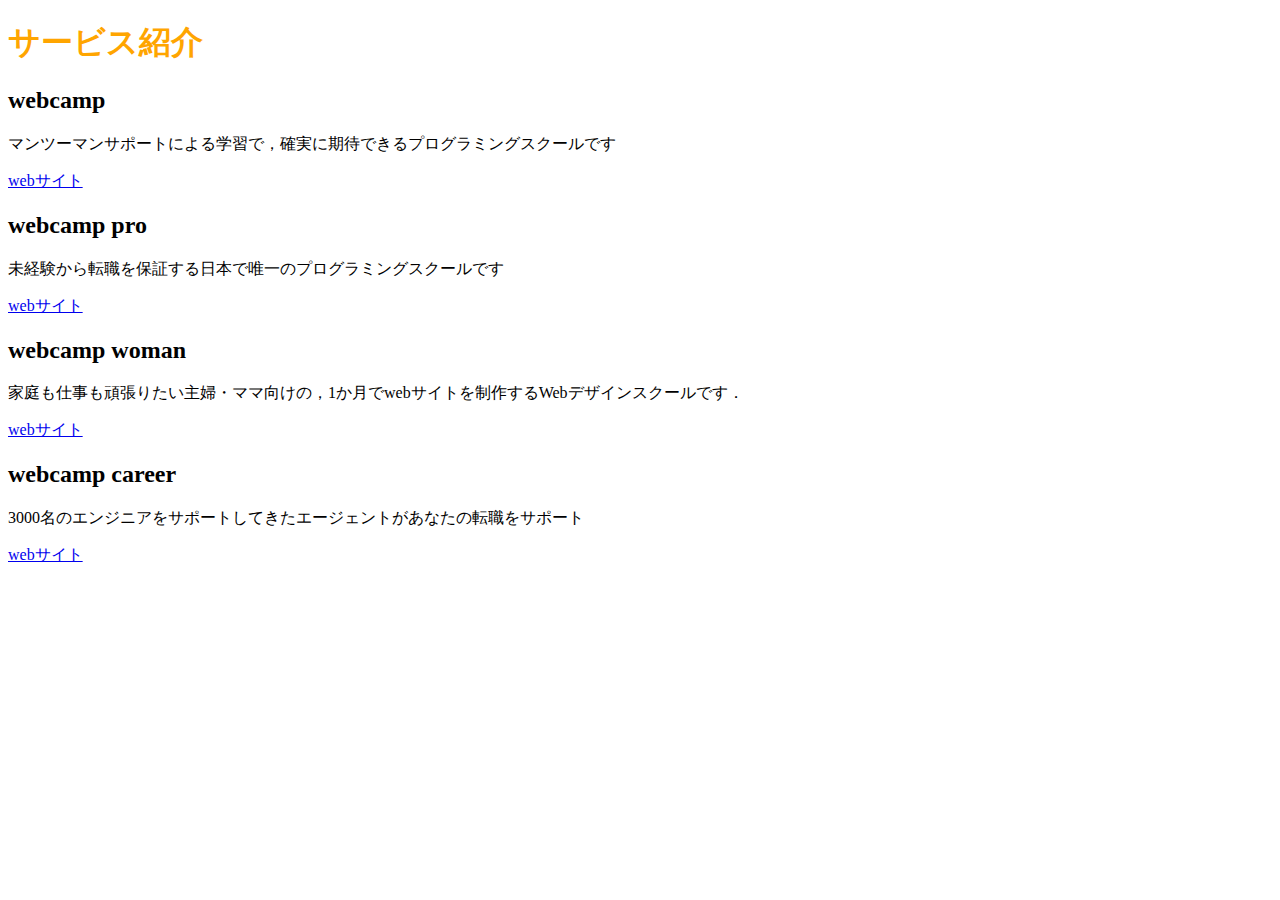
<file: chap2/index.html>
<!DOCTYPE HTML>
<html lang="ja">
<link rel="stylesheet" href="style.css">

<head>
    <meta charset="UTF-8" />
    <title>cahp2_exercise</title>
</head>

<body>
    <h1>サービス紹介</h1>
    <h2>webcamp</h2>
    <p>マンツーマンサポートによる学習で，確実に期待できるプログラミングスクールです</p>
    <a href="https://www.kochi-tech.ac.jp">webサイト</a>

    <h2>webcamp pro</h2>
    <p>未経験から転職を保証する日本で唯一のプログラミングスクールです</p>
    <a href="https://www.kochi-tech.ac.jp">webサイト</a>

    <h2>webcamp woman</h2>
    <p>家庭も仕事も頑張りたい主婦・ママ向けの，1か月でwebサイトを制作するWebデザインスクールです．</p>
    <a href="https://www.kochi-tech.ac.jp">webサイト</a>

    <h2>webcamp career</h2>
    <p>3000名のエンジニアをサポートしてきたエージェントがあなたの転職をサポート</p>
    <a href="https://www.kochi-tech.ac.jp">webサイト</a>
</body>

</html>
</file>
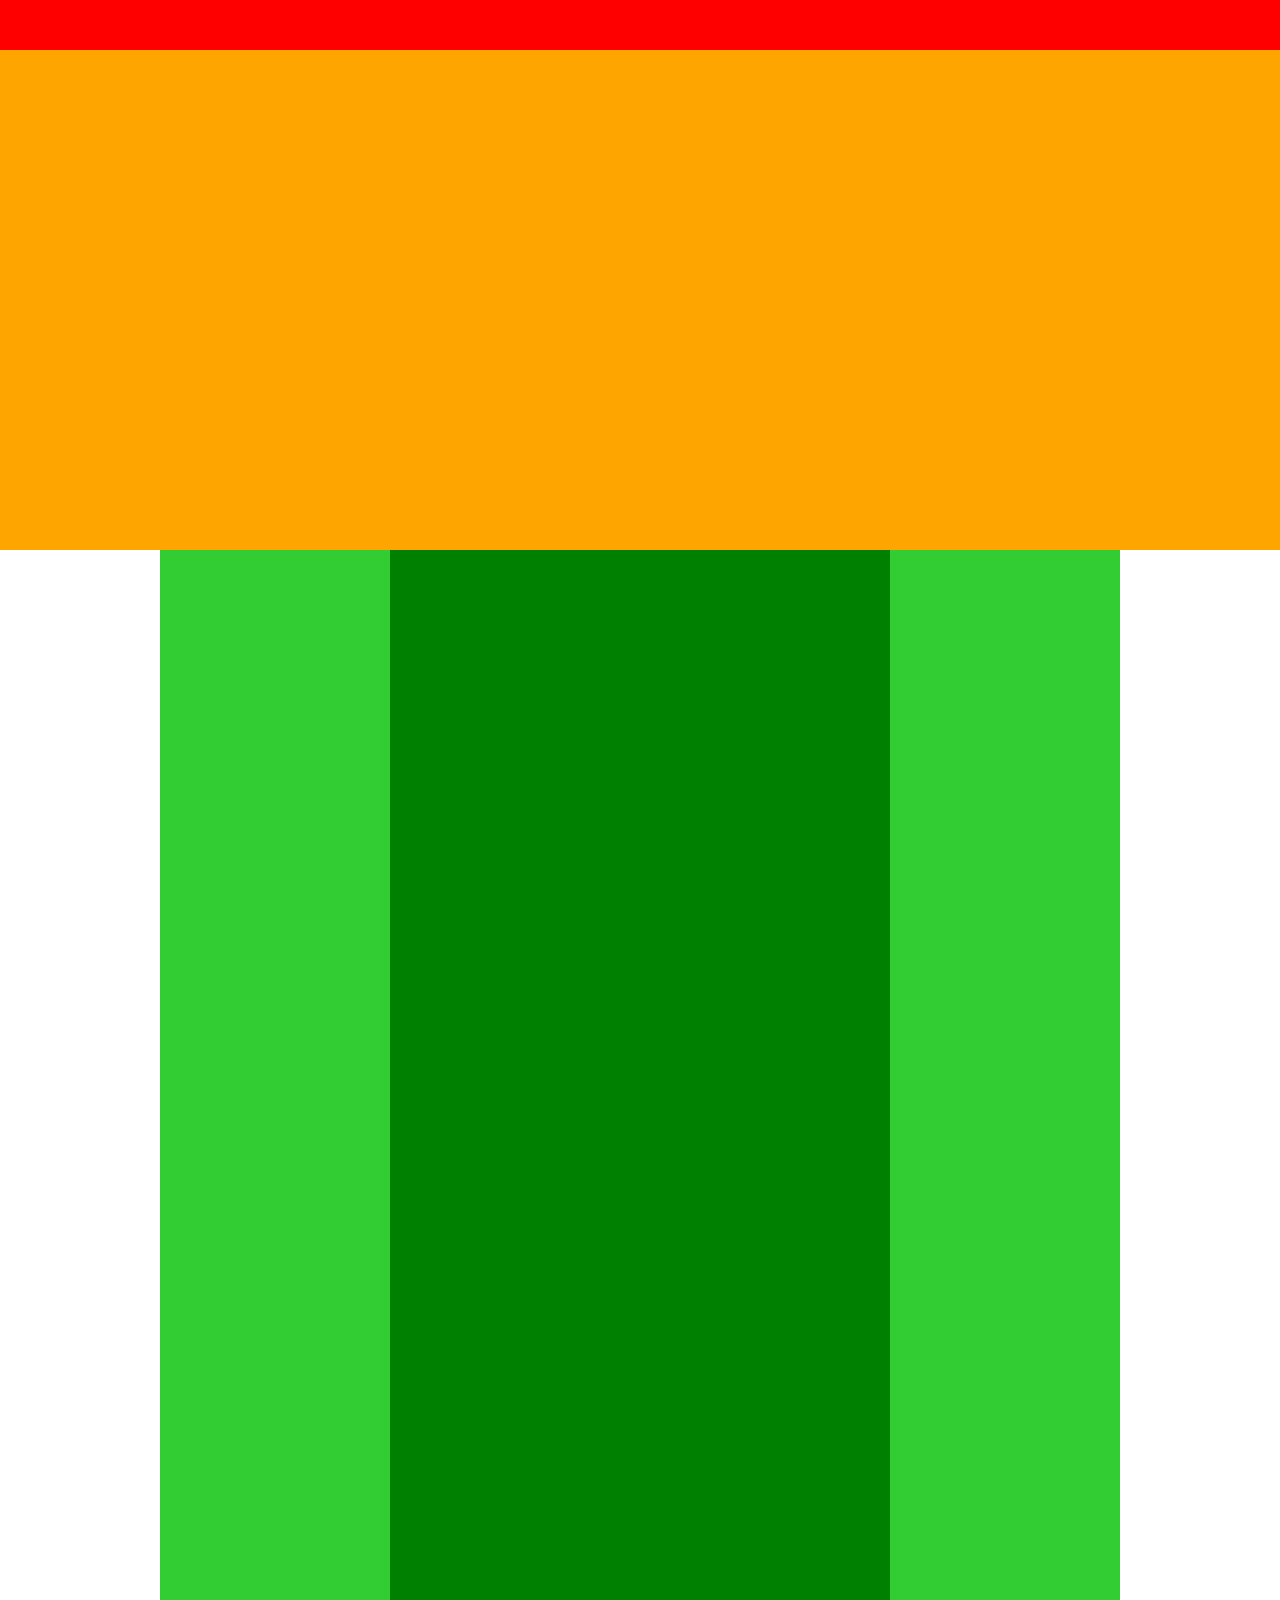
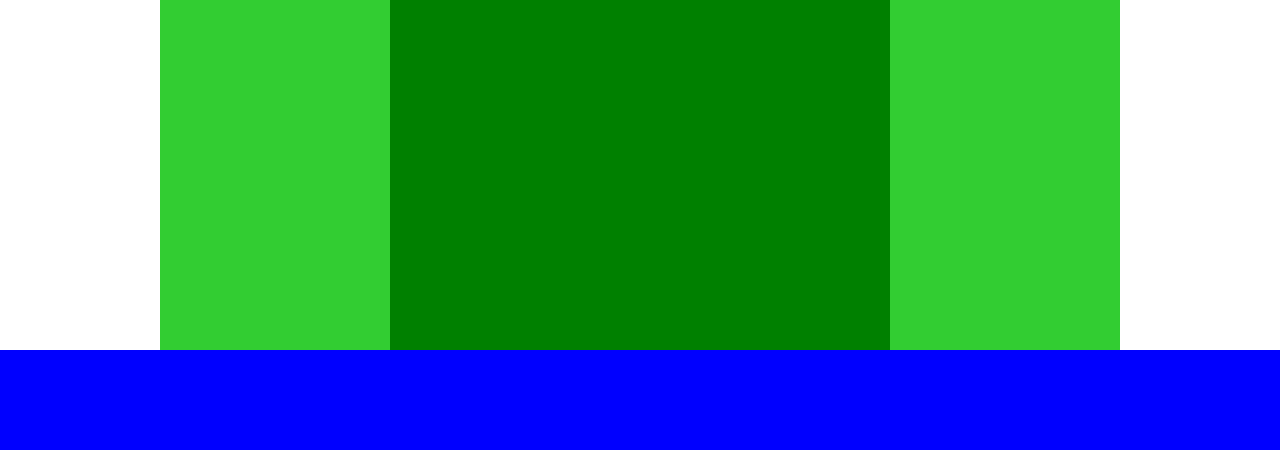
<file: chap4/index.html>
<!DOCTYPE html>
<html lang="ja">

<head>
    <meta charset="UTF-8">
    <link rel="stylesheet" href="style.css">
    <title>chap4_exercise</title>
</head>

<body>
    <div class="header">
    </div>

    <div class="main-visual">
        <div class="main-visual-content">

        </div>
    </div>

    <div class="main">
        <div class="back">
            <div class="front">

            </div>
        </div>

    </div>

    <div class="footer">

    </div>
</body>

</html>
</file>
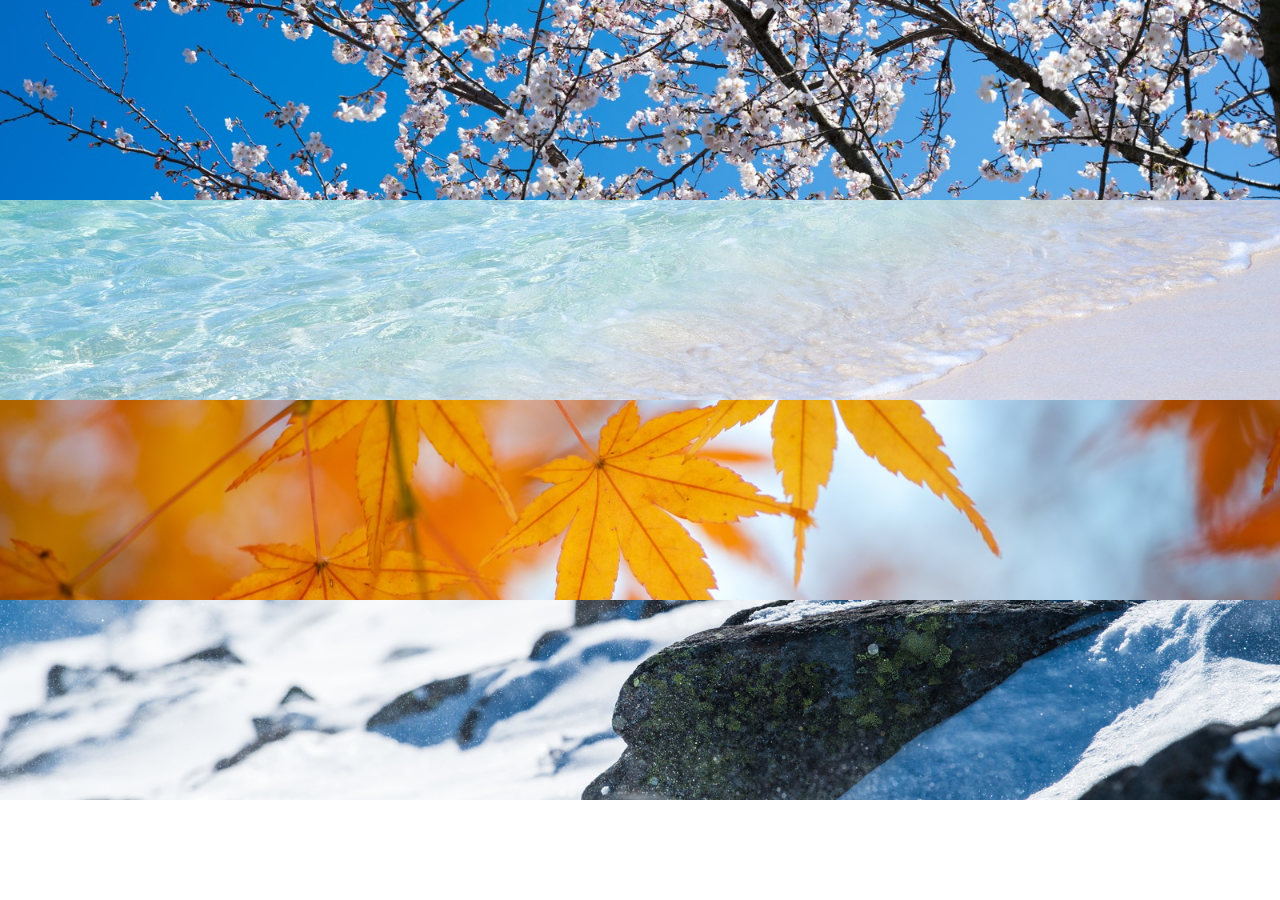
<file: chap6/index.html>
<!DOCTYPE html>
<html lang="ja"></html>
    <head>
        <meta charset="UTF-8">
        <link rel="stylesheet" href="style.css">
        <title>chap6 excercise</title>
    </head>
    <body>
        <div class="box1"></div>
        <div class="box2"></div>
        <div class="box3"></div>
        <div class="box4"></div>
    </body>
</html>
</file>
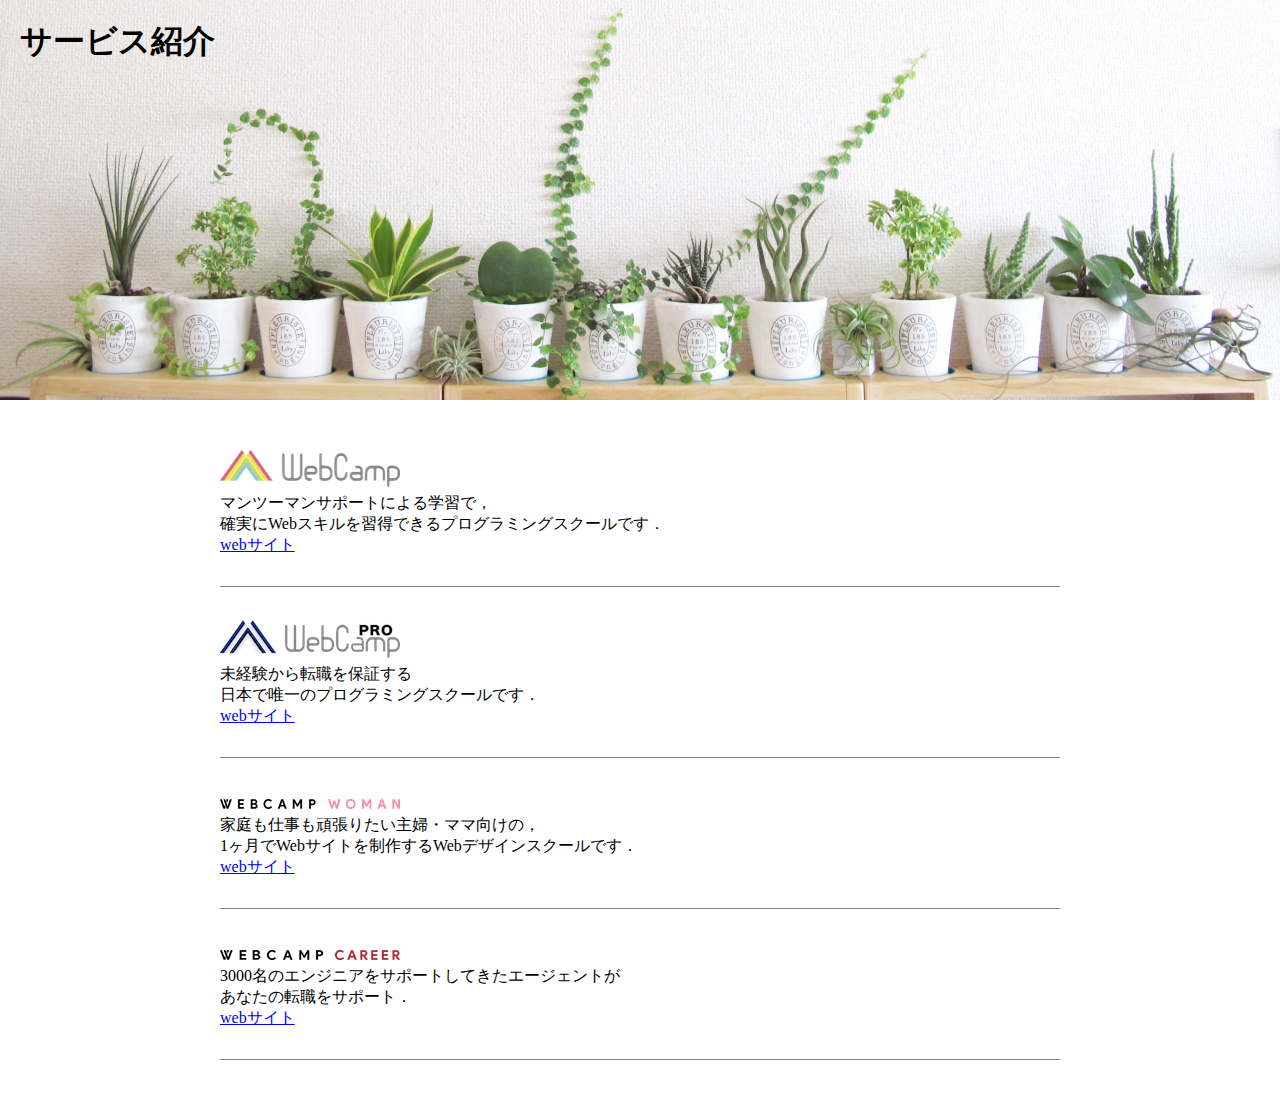
<file: chap7/index.html>
<!DOCTYPE html>
<html lang="ja">

<head>
    <meta charset="UTF-8">
    <link rel="stylesheet" href="style.css">
    <title>chap7_exercise</title>
</head>

<body>

    <section class="img">
        <h1 class="img-heading">
            サービス紹介
        </h1>
    </section>
    <main>
        <div class="service-box">
            <section class="service1">
                <h2><img src="./img/wc-logo.png"></h2>
                マンツーマンサポートによる学習で，<br>
                確実にWebスキルを習得できるプログラミングスクールです．<br>
                <a href="https://infratop.com">webサイト</a>
            </section>

            <section class="service2">
                <h2><img src="./img/wcp-logo.png"></h2>
                未経験から転職を保証する<br>
                日本で唯一のプログラミングスクールです．<br>
                <a href="https://infratop.com">webサイト</a>
            </section>
            <section class="service3">
                <h2><img src="./img/wcw-logo.png"></h2>
                家庭も仕事も頑張りたい主婦・ママ向けの，<br>
                1ヶ月でWebサイトを制作するWebデザインスクールです．<br>
                <a href="https://infratop.com">webサイト</a>
            </section>
            <section class="service4">
                <h2><img src="./img/wcc-logo.png"></h2>
                3000名のエンジニアをサポートしてきたエージェントが<br>
                あなたの転職をサポート．<br>
                <a href="https://infratop.com">webサイト</a>
            </section>
        </div>

    </main>
</body>

</html>
</file>
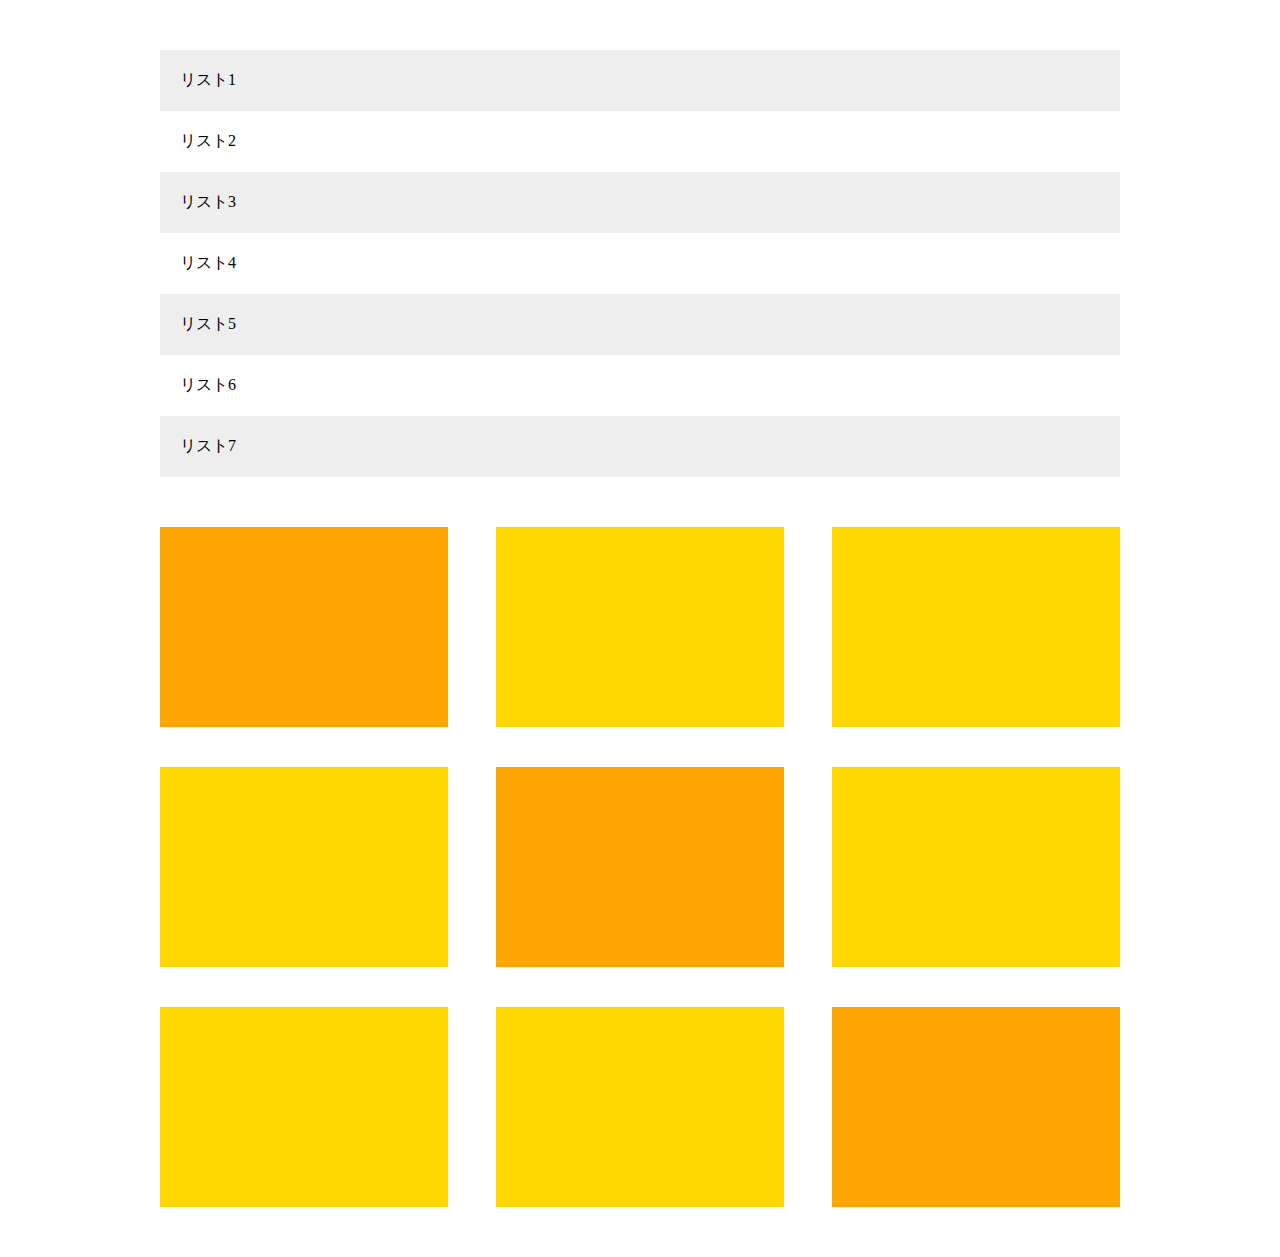
<file: chap8/index.html>
<!DOCTYPE html>
<html lang="ja">
    <head>
        <meta charset="UTF-8">
        <link rel="stylesheet" href="style.css">
        <title>chp8</title>
    </head>
    <body>
        <main>
            <ul class="item-list">
                <li class="item">リスト1</li>
                <li class="item">リスト2</li>
                <li class="item">リスト3</li>
                <li class="item">リスト4</li>
                <li class="item">リスト5</li>
                <li class="item">リスト6</li>
                <li class="item">リスト7</li>
            </ul>

            <div class="box-list">
                <div class="box"></div>
                <div class="box"></div>
                <div class="box"></div>
                <div class="box"></div>
                <div class="box"></div>
                <div class="box"></div>
                <div class="box"></div>
                <div class="box"></div>
                <div class="box"></div>
            </div>
        </main>
    </body>

</html>
</file>
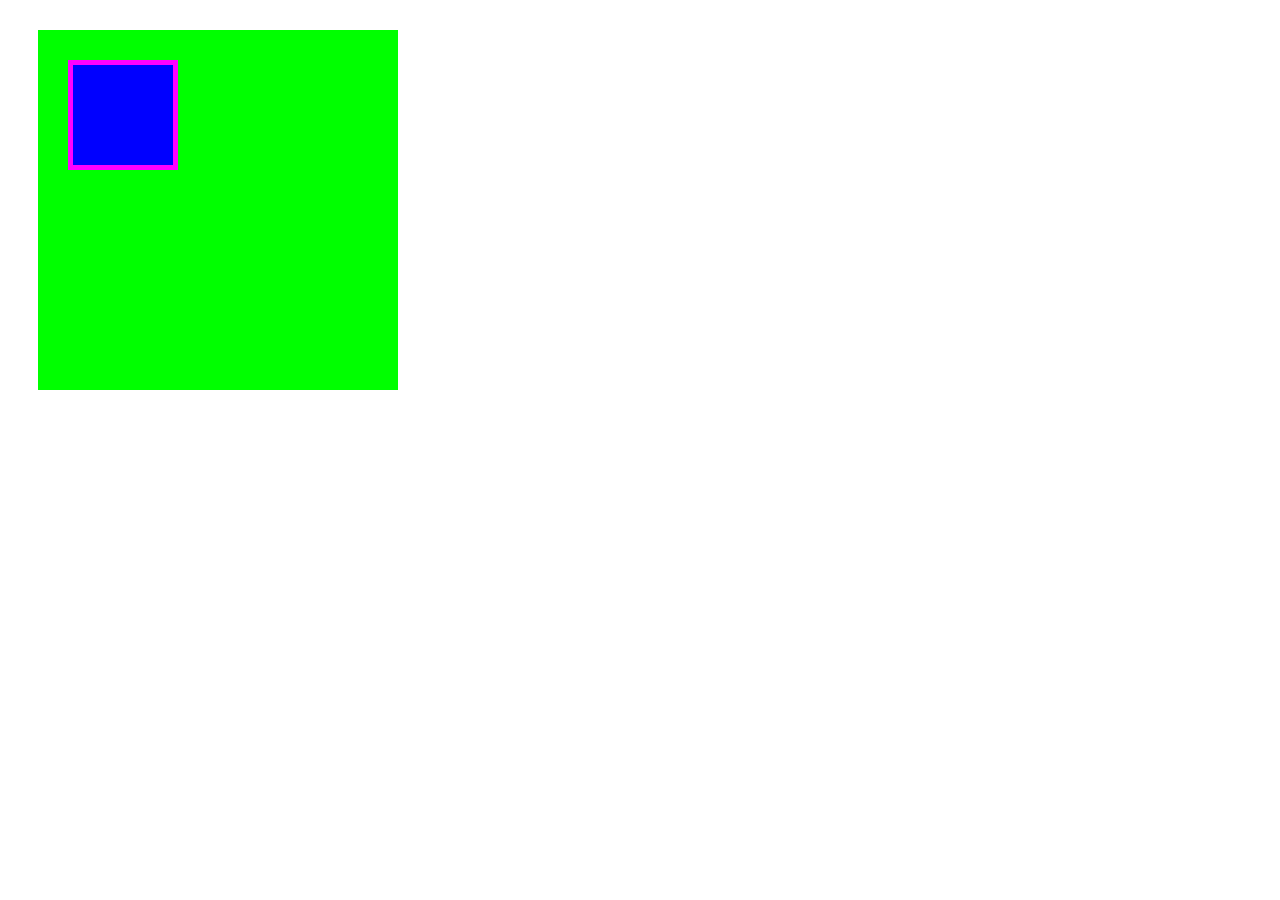
<file: chap3/box.html>
<!DOCTYPE html>
<html lang="ja">
  <head>
    <meta charset="UTF-8" />
    <!-- CSSファイルの読み込み -->
    <link rel="stylesheet" href="box.css" />
    <title>BOX</title>
  </head>

  <body>
    <!-- box1用のdiv -->
    <div class="box1">
      <div class="box2">
        
      </div>

    </div>
  </body>
</html>
</file>
<file: chap2/style.css>
h1 {
    color:orange;
}
.word-yellow {
    color: blue;
}
</file>
<file: chap4/style.css>
* {
    margin:0;
    padding:0;
    box-sizing:border-box;
}

.header {
    width: 100%; /* 横幅いっぱい */
    height: 50px; /* 高さ120px */
    background-color: red; /* 背景色red */
}

.main-visual {
    width: 100%; /* 横幅いっぱい */
    height: 500px; /* 高さ300px */
    background-color: orange; /* 背景色orange */
}


.main {
    width: 960px; /* 横幅840px */

    /*height: 1400px;  高さ1400px（多めに設定） */
    /*background-color: green; 背景色green */

    /*display: flex;  Flexboxの利用 */
    /*justify-content: center;  子要素の横並び・中央寄せ */
    margin: 0 auto
}

.back {
    width: 960px; /* 横幅600px */
    height: 1400px; /* 高さ600px */
    background-color: limegreen; /* 背景色limegreen */
}
  
.front {
    width: 500px; /* 横幅240px */
    height: 1400px; /* 高さ600px */
    background-color: green; /* 背景色palegreen */
    margin: 0 auto;
}

.footer {
    width: 100%; /* 横幅いっぱい */
    height: 100px; /* 高さ120px */
    background-color: blue; /* 背景色blue */
}
</file>
<file: chap6/style.css>
*{
    margin: 0;
    padding: 0;
    box-sizing: border-box;
    coler: #6c6b6b;
}

.box1{
    width: 100%;    
    height: 200px;
    background-image: url(./img/box1.jpg);
    background-size: cover;
    background-position: center;
}

.box2{
    width: 100%;    
    height: 200px;
    background-image: url(./img/box2.jpg);
    background-size: cover;
    background-position: center;
}
.box3{
    width: 100%;    
    height: 200px;
    background-image: url(./img/box3.jpg);
    background-size: cover;
    background-position: center;
}
.box4{
    width: 100%;    
    height: 200px;
    background-image: url(./img/box4.jpg);
    background-size: cover;
    background-position: center;
}
</file>
<file: chap7/style.css>
* {
    margin: 0;
    padding: 0;
    box-sizing: border-box;
}

.img {
    width: 100%;
    height: 400px;
    background-image: url(./img/mv.jpg);
    background-size: cover;
    background-position: bottom;
}

.img-heading {
    padding: 20px 20px;
}

.service-box {
    width: 840px;
    margin: 50px auto;
}

.service1 {
    margin-bottom: 30px;
    border-bottom: 1px solid #7f7f7f;
    padding-bottom: 30px;
}

.service2 {
    margin-bottom: 30px;
    border-bottom: 1px solid #7f7f7f;
    padding-bottom: 30px;
}

.service3 {
    margin-bottom: 30px;
    border-bottom: 1px solid #7f7f7f;
    padding-bottom: 30px;
}

.service4 {
    padding-bottom: 30px;
    border-bottom: 1px solid #7f7f7f;
}
</file>
<file: chap8/style.css>
* {
    margin: 0;
    padding: 0;
    box-sizing: border-box;
}

main {
    width: 960px;
    margin: 50px auto;
}

.item-list {
    margin-bottom: 50px;
}

.item {
    padding: 20px;
    list-style: none;
}

.item:nth-child(odd) {
    background-color: #eee;
}

.box-list {
    display: flex;
    flex-wrap: wrap;
}

.box {
    background-color: #ffd700;
    width: 30%;
    height: 200px;
    margin-right: 5%;
    margin-bottom: 40px;
}

.box:first-child,
.box:nth-child(5),
.box:last-child {
    background-color: orange;
}

.box:nth-child(3n) {
    margin-right: 0;
}

.box:nth-last-child(-n + 3) {
    margin-bottom: 0;
}
</file>
<file: chap3/box.css>
.box1 {
    width: 300px;
    height: 300px;
    background-color: #00ff00;
    margin: 30px;
    padding: 30px;
}

.box2 {
    width: 100px;
    height: 100px;
    background-color: #0000ff;
    border: 5px solid #ff00ff;
}
</file>
